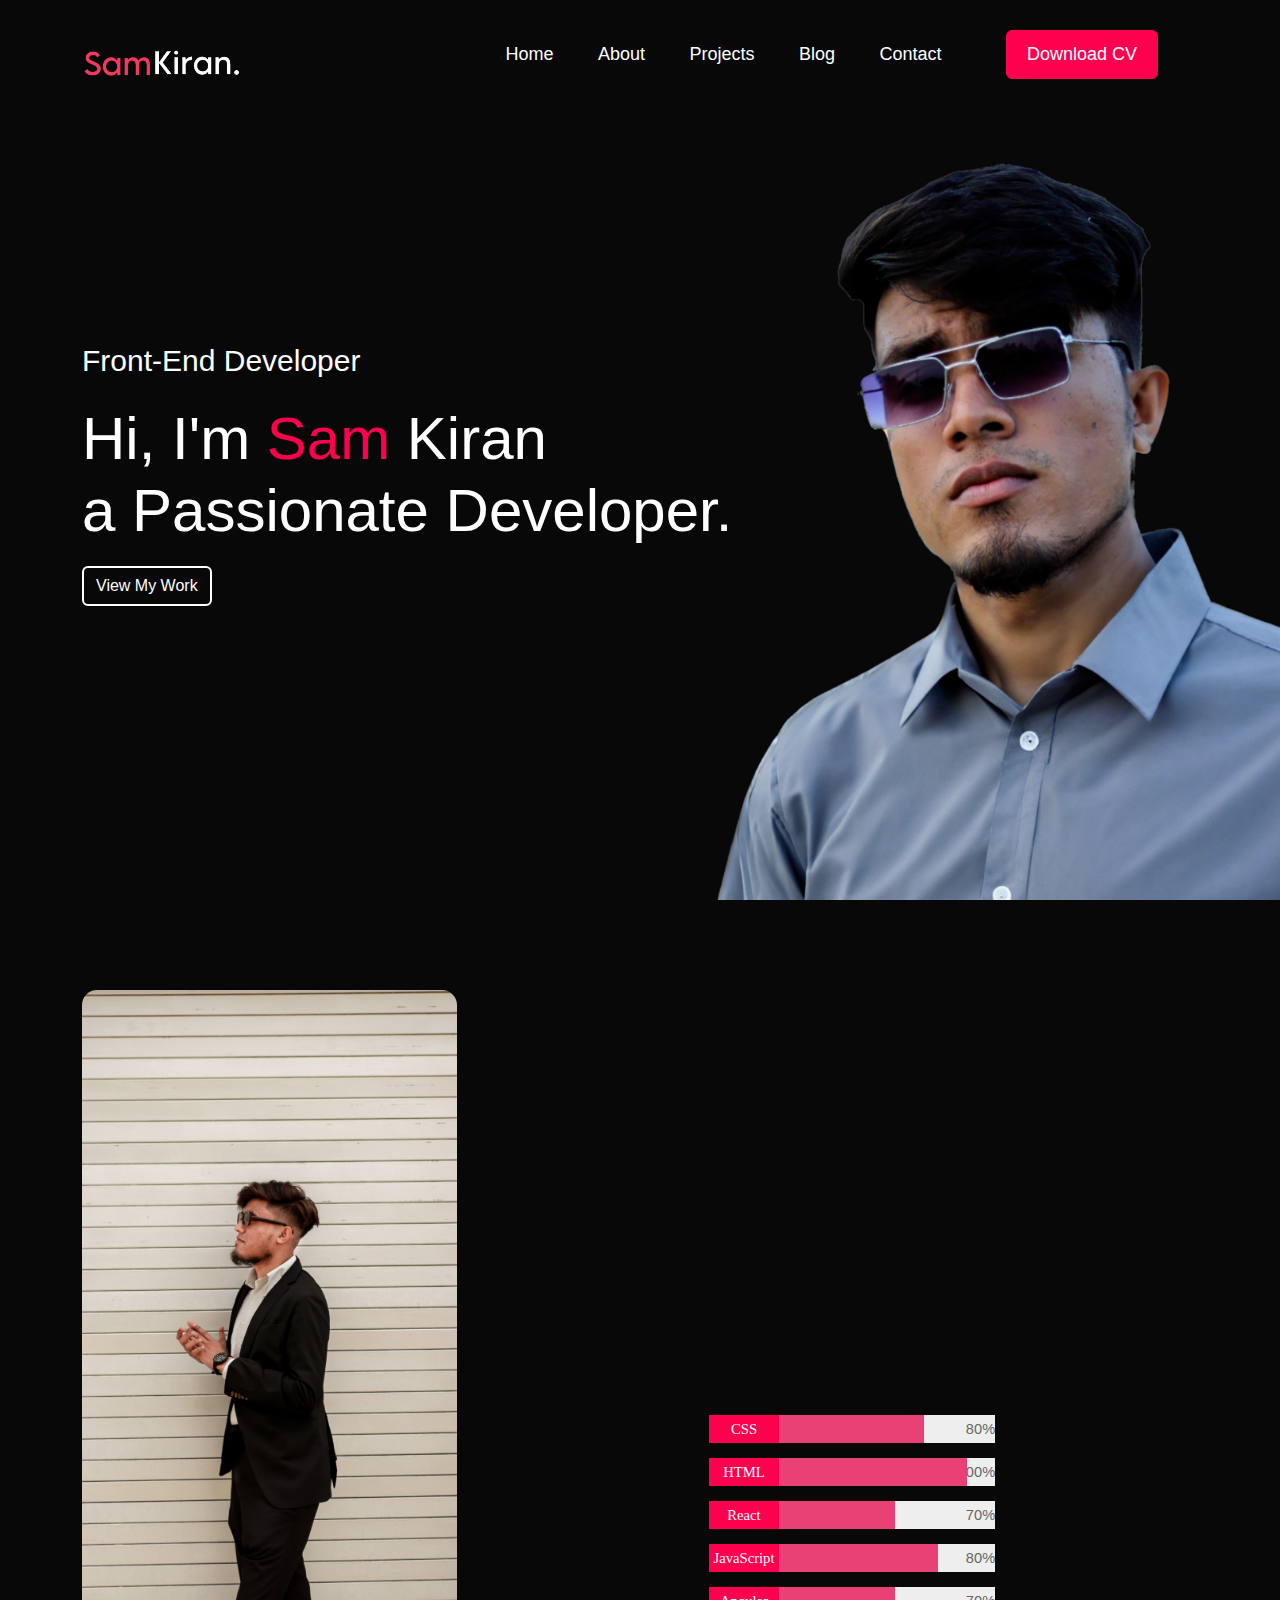
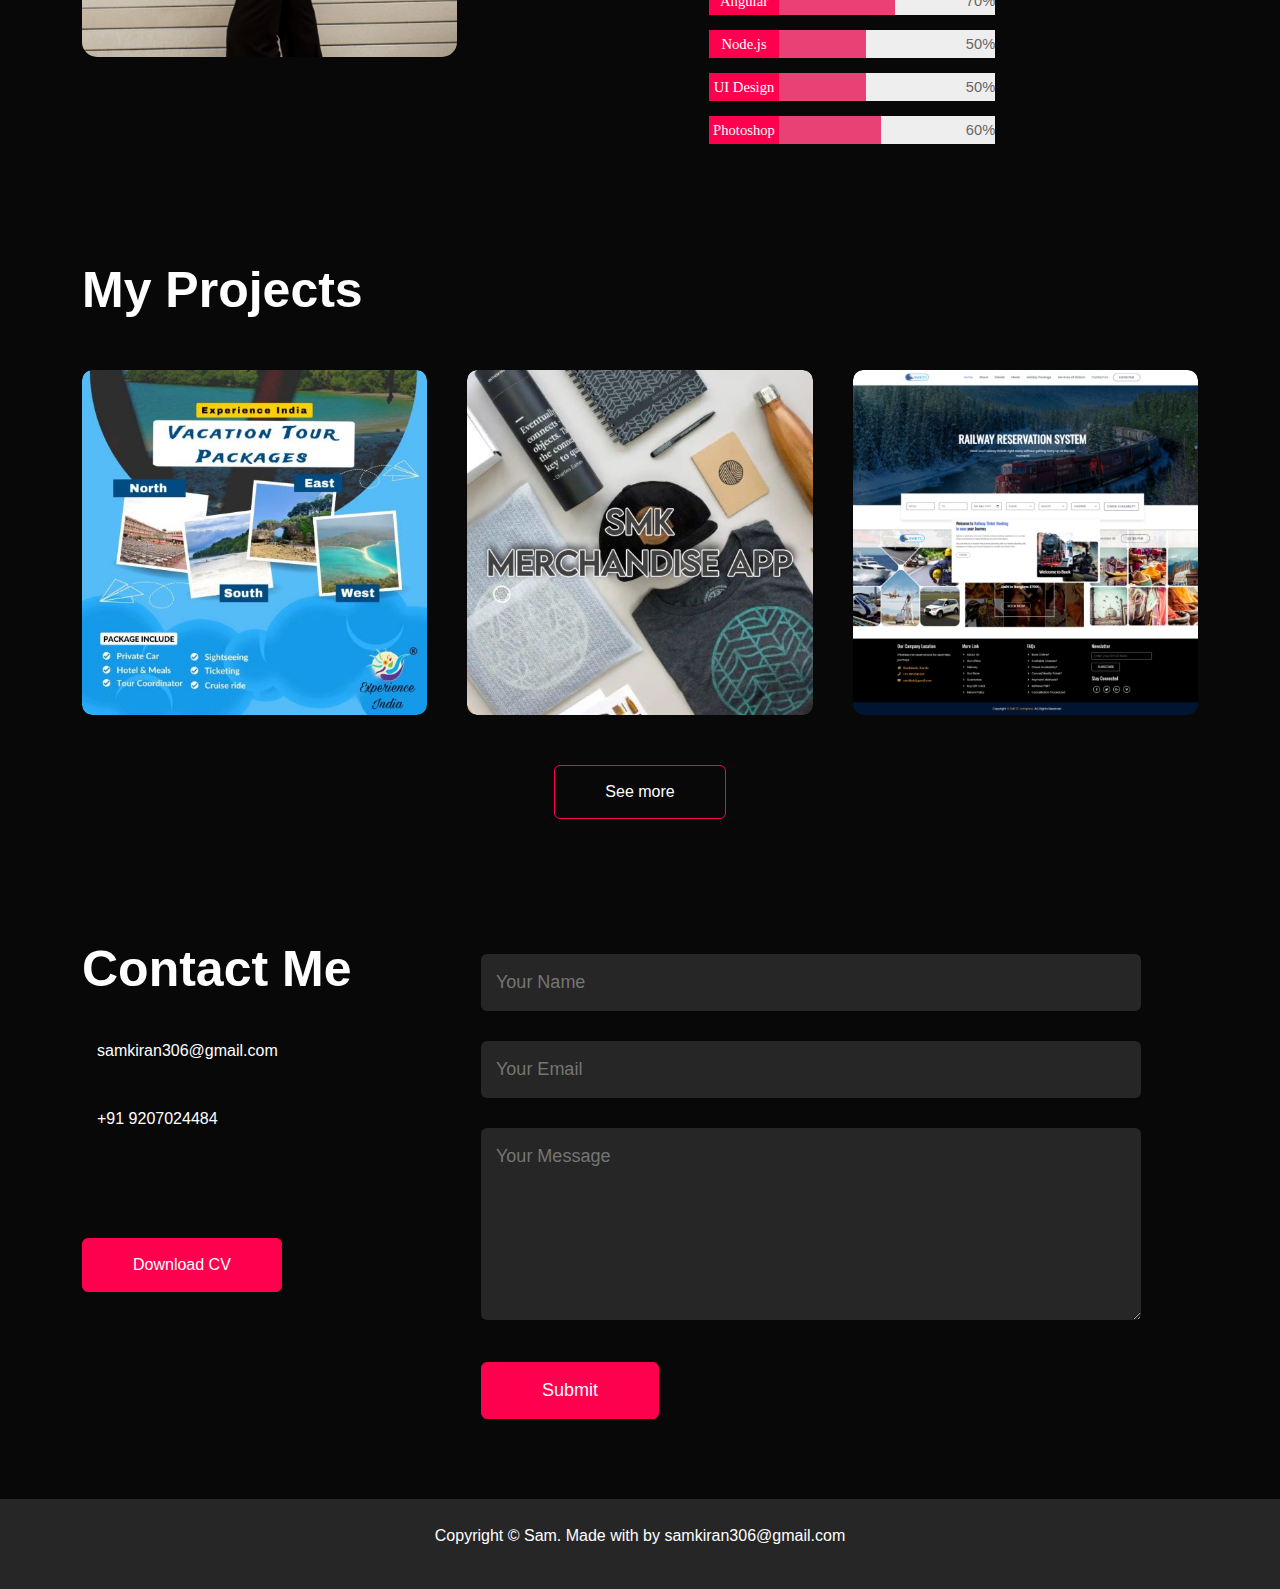
<file: BP Portfolio/index.html>
<!DOCTYPE html>
<html lang="en">
<head>
    <meta charset="UTF-8">
    <meta name="viewport" content="width=device-width, initial-scale=1.0">
    <title>SamKiran</title>
    <link rel="icon" type="image/x-icon" href="assets/favicon.JPEG">

    <link rel="stylesheet" href="style.css">
    <link rel="stylesheet" href="https://cdnjs.cloudflare.com/ajax/libs/font-awesome/6.5.1/css/all.min.css" integrity="sha512-DTOQO9RWCH3ppGqcWaEA1BIZOC6xxalwEsw9c2QQeAIftl+Vegovlnee1c9QX4TctnWMn13TZye+giMm8e2LwA==" crossorigin="anonymous" referrerpolicy="no-referrer" />
    <link href="https://cdn.jsdelivr.net/npm/bootstrap@5.3.0/dist/css/bootstrap.min.css" rel="stylesheet">

    <script src="https://code.jquery.com/jquery-3.6.4.min.js"></script>
    <script src="https://cdn.jsdelivr.net/npm/bootstrap@5.3.0/dist/js/bootstrap.bundle.min.js"></script>
    <script src="main.js"></script>

</head>
<body>
<!-- ~~~~~~~~~~~~~~~~~~~~~~~~~~~~~~~~~~~~~~~~~~~~~~ Landing Page ~~~~~~~~~~~~~~~~~~~~~~~~~~~~~~~~~~~~~~~~~~~~~~~~~ -->
<div id="header">
    <div class="container">
        <nav>
            <img src="assets/logo.PNG" class="logo">
            <ul id="sideMenu">
                <li><a href="#"> Home </a></li>
                <li><a href="#about"> About </a></li>
                <li><a href="#project"> Projects </a></li>
                <li><a href="#"> Blog </a></li>
                <li><a href="#contact"> Contact </a></li>
                <li><a href="assets/CV.pdf" download class="cvbtn">Download CV</a></li>
                <i class="fa-solid fa-xmark" id="closeMenu"></i>
            </ul>
            <i class="fa-solid fa-bars" id="openMenu"></i>
        </nav>
        <div class="header-text">
            <p>Front-End Developer</p>
            <h1>Hi, I'm <span>Sam</span> Kiran <br> a Passionate Developer.</h1>
            <a href="#about" class="btn custom-button" id="trigger">View My Work</a>
        </div>  
    </div>
</div>

<!-- ~~~~~~~~~~~~~~~~ About ~~~~~~~~~~~~~~~ -->

<div id="about">
    <div class="container">
        <div class="row">
            <div class="about-col-1">
                <img src="assets/myImage.JPG">
            </div>

            <div class="about-col-2">
                <div class="containerr">
                    <div class="right-anim" id="rightAnimContainer">
                        <h1 class="about-title"> Who's this guy ?</h1>
                    <p class="about-des">I'm a Front-End Web Developer. <br>
                    I have serious passion for UI effects,animations and creating intuitive, dynamic user experiences.</p>
                </div>
                </div>

            <div class="containerr">
                <div class="left-anim" id="leftAnimContainer">
                    <div class="row">
                        <div class="col-3 text-center">
                            <div class="d-flex flex-column align-items-center">
                                <i class="fa-solid fa-stopwatch-20 aboutIcon"></i>
                                <h3>Fast</h3>
                                <p class="aboutSub">Prioritizing fast loads and smooth interactions.</p>
                            </div>
                        </div>
                        <div class="col-3 text-center">
                            <div class="d-flex flex-column align-items-center">
                                <i class="fa-solid fa-laptop aboutIcon"></i>
                                <h3>Responsive</h3>
                                <p class="aboutSub">Responsive designs for all devices.</p>
                            </div>
                        </div>
                        <div class="col-3 text-center">
                            <div class="d-flex flex-column align-items-center">
                                <i class="fa-solid fa-lightbulb aboutIcon"></i>
                                <h3>Intuitive</h3>
                                <p class="aboutSub">Emphasis on user-friendly, intuitive UX/UI.</p>
                            </div>
                        </div>
                        <div class="col-3 text-center">
                            <div class="d-flex flex-column align-items-center">
                                <i class="fa-solid fa-rocket aboutIcon"></i>
                                <h3>Dynamic</h3>
                                <p class="aboutSub">Transforming static websites into dynamic experiences.</p>
                            </div>
                        </div>
                    </div>
                </div> 
            </div>   
            
                


                <!-- ~~~~~~~~~~~~~~~ Bar Graph ~~~~~~~~~~~~~~~ -->
                    <div class="container">
                        <div class="flex flex-50-gt-sm waypoint bars-wrap animated slide-in-right" data-animation="slide-in-right">
                          <div class="bar flex">
                            <div class="bar fill" style="width:75%"></div>
                            <div class="tag bold flex">CSS</div>
                            <span>80%</span>
                          </div>
                      
                          <div class="bar flex">
                            <div class="bar fill" style="width:100%">        
                            </div>
                            <div class="tag bold flex">HTML</div>
                            <span>100%</span>
                          </div>
                      
                          <div class="bar flex">
                            <div class="bar fill" style="width:65%">        
                            </div>
                            <div class="tag bold flex">React</div>
                            <span>70%</span>
                          </div>
                      
                          <div class="bar flex">
                            <div class="bar fill" style="width:80%">        
                            </div>
                            <div class="tag bold flex">JavaScript</div>
                            <span>80%</span>
                          </div>
                      
                          <div class="bar flex">
                            <div class="bar fill" style="width:65%">        
                            </div>
                            <div class="tag bold flex">Angular</div>
                            <span>70%</span>
                          </div>
                      
                          <div class="bar flex">
                            <div class="bar fill" style="width:55%">        
                            </div>
                            <div class="tag bold flex">Node.js</div>
                            <span>50%</span>
                          </div>
                      
                          <div class="bar flex">
                            <div class="bar fill" style="width:55%">        
                            </div>
                            <div class="tag bold flex">UI Design</div>
                            <span>50%</span>
                          </div>
                      
                          <div class="bar flex">
                            <div class="bar fill" style="width:60%">        
                            </div>
                            <div class="tag bold flex">Photoshop</div>
                            <span>60%</span>
                          </div>
                      
                        </div>
                    </div>
                    <!-- ~~~~~~~~~~~~~~~~~~~~~~~~~~~~~~~~~~~~~ -->


            </div>
        </div>
    </div>
</div>
    
<!-- ~~~~~~~~~~~~~~~~~~~~~~~~ Projects ~~~~~~~~~~~~~~~~~~~ -->

<div id="project">
    <div class="container">
        <h1 class="about-title"> My Projects </h1>
        <div class="project-list">
            <div class="site">
                <img src="assets/project1img.jpg">
                <div class="layer">
                    <h3>Vacation Tour Package Site</h3>
                    <p>Discover your dream getaway with our curated vacation tour packages.</p>
                    <a href="#"><i class="fa-solid fa-arrow-up-right-from-square"></i></a>
                </div>
            </div>
            <div class="site">
                <img src="assets/project2img.jpg">
                <div class="layer">
                    <h3>Merchandise Site</h3>
                    <p>Elevate your style with our exclusive merchandise collection. Shop now for unique and trendy items.</p>
                    <a href="#"><i class="fa-solid fa-arrow-up-right-from-square"></i></a>
                </div>
            </div>
            <div class="site">
                <img src="assets/project3Img.jpg">
                <div class="layer">
                    <h3>Railway Reservation Site</h3>
                    <p>Effortless travel planning begins here. Secure your railway reservations with ease and convenience.</p>
                    <a href="#"><i class="fa-solid fa-arrow-up-right-from-square"></i></a>
                </div>
            </div>


        </div>
        <a href="#" class="seebttn">See more</a>
    </div>  
</div>

<!-- ~~~~~~~~~~~~ Contact ~~~~~~~~~~~~~~ -->

<div id="contact">
    <div class="container">
        <div class="row">
            <div class="contact-left">
                <h1 class="about-title">Contact Me</h1>
                <p><i class="fa-solid fa-paper-plane"></i> samkiran306@gmail.com</p>
                <p><i class="fa-solid fa-square-phone"></i> +91 9207024484</p>
                <div class="social-icons">
                    <a href="https://www.instagram.com/the__smk__/"><i class="fa-brands fa-instagram"></i></a>
                    <a href="https://github.com/SamKiranVM"><i class="fa-brands fa-github"></i></a>
                    <a href="https://www.linkedin.com/in/samkiran/"><i class="fa-brands fa-linkedin"></i></a>
                </div>
                <a href="assets/CV.pdf" download class="seebttn seebttn2">Download CV</a>
            </div>
            <div class="contact-right">
                <form>
                    <input type="text" name="Name" placeholder="Your Name" required>
                    <input type="email" name="Email" placeholder="Your Email" required>
                    <textarea name="Message" rows="6" placeholder="Your Message"></textarea>
                    <button type="submit" class="seebttn seebttn2">Submit</button>
                </form>
            </div>
        </div>
    </div>

    <div class="copyright">
        <p>Copyright © Sam. Made with <i class="fa-solid fa-heart"></i> by samkiran306@gmail.com </p>
    </div>

</div>





    
</body>
</html>
</file>
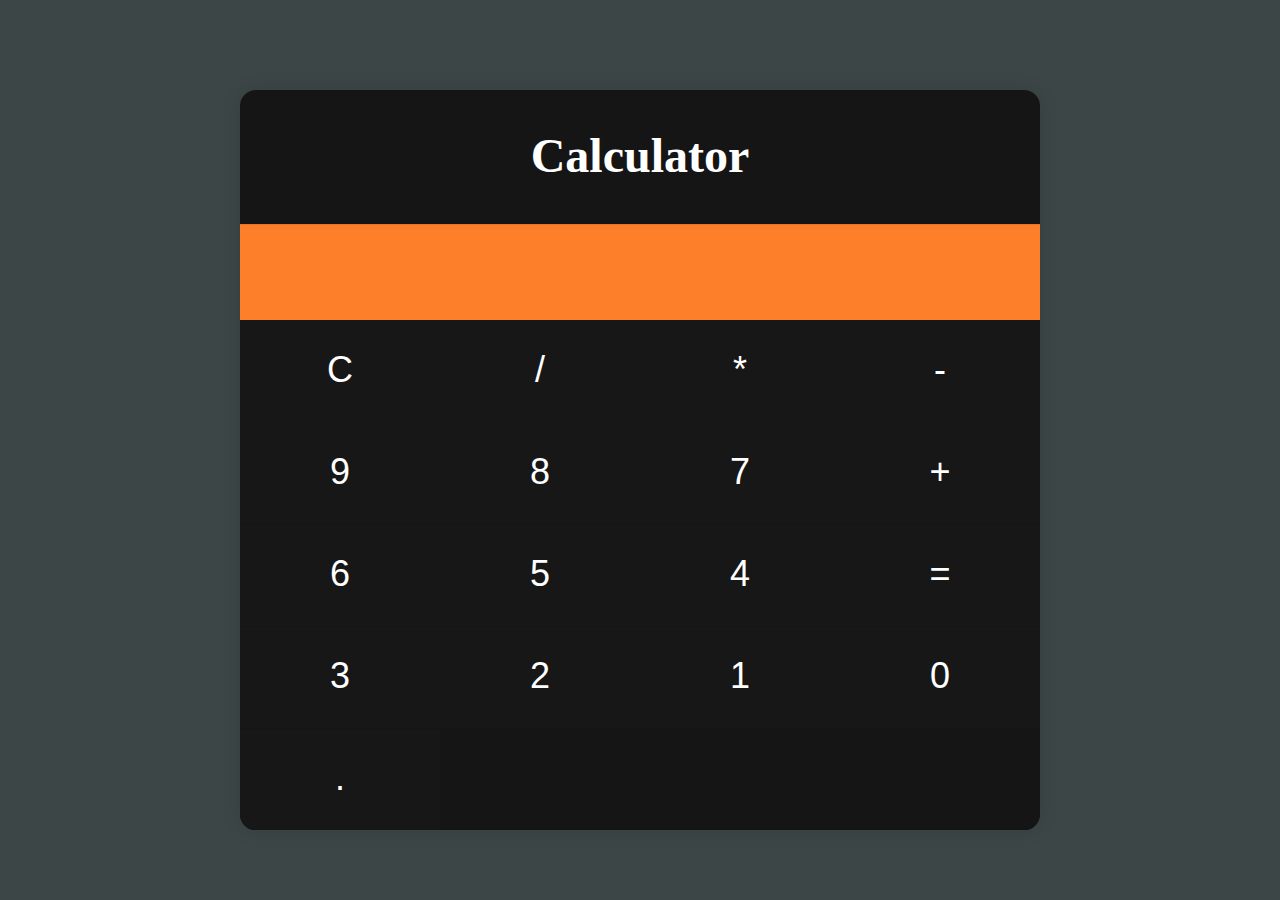
<file: Calculator/index.html>
<!DOCTYPE html>
<html lang="en">
<head>
    <meta charset="UTF-8">
    <meta name="viewport" content="width=device-width, initial-scale=1.0">
    <link rel="stylesheet" href="style.css">
    <title>Calculator</title>
</head>
<body>


    <div class="calculator">
        <h2> Calculator</h2>
        <input type="text" id="display" readonly>
        <div class="buttons">
            <button onclick="clearDisplay()">C</button>
            <button onclick="appendToDisplay('/')">/</button>
            <button onclick="appendToDisplay('*')">*</button>
            <button onclick="appendToDisplay('-')">-</button>
            <button onclick="appendToDisplay('9')">9</button>
            <button onclick="appendToDisplay('8')">8</button>
            <button onclick="appendToDisplay('7')">7</button>
            <button onclick="appendToDisplay('+')">+</button>
            <button onclick="appendToDisplay('6')">6</button>
            <button onclick="appendToDisplay('5')">5</button>
            <button onclick="appendToDisplay('4')">4</button>
            <button onclick="calculate()">=</button>
            <button onclick="appendToDisplay('3')">3</button>
            <button onclick="appendToDisplay('2')">2</button>
            <button onclick="appendToDisplay('1')">1</button>
            <button onclick="appendToDisplay('0')">0</button>
            <button onclick="appendToDisplay('.')">.</button>
        </div>
    </div>
    <script src="calc.js"></script>
</body>
</html>
</file>
<file: BP Portfolio/style.css>
* {
    margin: 0;
    padding: 0;
    font-family: 'poppins', sans-serif;
    box-sizing: border-box;
}
html{
    scroll-behavior: smooth;
}
body {
    background: #080808 !important;
    color: #fff !important;
}
#header {
    width: 100%;
    height: 100vh;
    background-image: url(assets/me1.PNG);
    background-size: cover;
    background-position: center;
}
.logo {
    height:40px;
}
.container {
    padding: 10px 10%;
}
nav {
    display: flex;
    align-items: center;
    justify-content: space-between;
    flex-wrap: wrap;
}
nav ul li {
    display: inline-block;
    list-style: none;
    margin: 10px 20px;
}
nav ul li a{
    color: #fff;
    text-decoration: none;
    font-size: 18px;
    position: relative;
}
nav ul li a::after {
    content: '';
    width: 0%;
    height: 3px;
    background: #ff004f;
    position: absolute;
    left: 0;
    bottom: -6px;
    transition: 0.5s;
}
nav ul li a:hover::after {
    width: 100%;
}
.header-text {
    margin-top: 20%;
    font-size: 30px;   
}
.header-text h1 {
    font-size: 60px;
    margin-top: 20px;
}
.header-text h1 span {
    color: #ff004f;
}
.header-text .custom-button {
    margin-top: 1%;
    color: rgb(255, 255, 255);
    font-family:Verdana, Geneva, Tahoma, sans-serif;
    background-color: transparent;
    border: 2px solid white;
}
.header-text .custom-button:hover {
    background-color: #ff004f;
    color: #fff;
 }
 .cvbtn {
    display: inline-block;
    margin: 10px 20px;
    border: 1px solid #ff004f;
    padding: 10px 20px;
    border-radius: 6px;
    color: #fff;
    background-color: #ff004f;
    text-decoration: none;
 }

/* ~~~~~~~~~~~~~~~~~~ About ~~~~~~~~~~~~~~~~~ */

#about {
    padding: 80px 0;
    color: #ababab;
    height: 100vh;
}
#about .row {
    display: flex;
    justify-content: space-between;
    flex-wrap: wrap;
}
.about-col-1 {
    flex-basis: 35%;
}
.about-col-1 img {
    width: 100%;
    border-radius: 15px;
}
.about-col-2 {
    flex-basis: 60%;

}
.about-title {
    font-size: 50px;
    font-weight: 600;
    margin-bottom: 3%;
    color: #fff;
    font-family:Verdana, Geneva, Tahoma, sans-serif;

}
.aboutIcon {
    font-size: 40px;
    color: #ff004f;
    margin-top: 25%;
    margin-bottom: 5%;
    align-items: center;
    justify-content: center;
} 
#about .row h3 {
    color: #fff;
    align-content: center;
    font-family: 'Gill Sans', 'Gill Sans MT', Calibri, 'Trebuchet MS', sans-serif;
    font-weight: bold;
}
.aboutSub {
    font-style: italic;
}
.right-anim{
    transform: translateX(-250%);
    transition: transform 1s ease-in-out;
}
.animate-right{
    transform: translateX(0);
}
.left-anim{
    transform: translateX(250%);
    transition: transform 1s ease-in-out;
}
.animate-left{
    transform: translateX(0);
}
.containerr{
    overflow: hidden;
}



/* ~~~~~~~~~~~~~~~~ Bar Graph ~~~~~~~~~~~~ */
.bars-wrap {
    margin: 50px auto 0 auto;
    width: calc(100% - 15px);
    max-width: 90%;
    align-items: stretch !important;
    display: flex;
  }
  
  .flex-50-gt-sm {
    display: block;
    flex: 1 1 50%;
    max-width: 50%;
    max-height: 100%;
    box-sizing: border-box;
  }
  
  .bar {
    position: relative;
    max-width: 90%;
    color: #666;
    background-color: #eeeeee;
    align-items: flex-end;
    height: 28px;
    margin: 0 0 15px 0;
    font-size: 11pt;
    display: flex;
  }
  
  .fill {
    top: 0;
    left: 0;
    position: absolute;
    background-color: #e94176;
    padding: 0;
    opacity: 0;
    transition: 1.1s 0.2s width ease-in-out;
  }
  
  .tag {
    top: 0;
    left: 0;
    position: absolute;
    background-color: #ff004f;
    color: #fff;
    height: 100%;
    width: 70px;
  }
  
  .flex {
    display: flex;
    flex-direction: column;
    justify-content: center;
    align-items: center;
  }
  
  .bar.flex {
    align-items: flex-end;
  }
  
  .bold {
    font-family: "Raleway-bold";
  }
  
  @-webkit-keyframes animate-positive {
    0% {
      width: 0%;
    }
  }
  
  @keyframes animate-positive {
    0% {
      width: 0%;
    }
  }
  /* ~~~~~~~~~~~~~~~~~~~~~~~~~~ */

  /* ~~~~~~~~~~ Project ~~~~~~~~~~~~~~ */

  #project {
    padding: 50px 0;
  }
  .project-list {
    display: grid;
    grid-template-columns: repeat(auto-fit, minmax(250px, 1fr));
    grid-gap: 40px;
    margin-top: 50px;
  }
  .site {
    border-radius: 10px;
    position: relative;
    overflow: hidden;
  }
  .site img {
    width: 100%;
    border-radius: 10px;
    display: block;
    transition: transform 0.5s;
}
.layer {
    width: 100%;
    height: 0%;
    background: linear-gradient(rgba(0,0,0,0.6), #ff004f);
    border-radius: 10px;
    position: absolute;
    left: 0;
    bottom: 0;
    overflow: hidden;
    display: flex;
    align-items: center;
    justify-content: center;
    flex-direction: column;
    padding: 0 40px;
    text-align: center;
    font-size: 14px;
    transition: height 0.5s;
}
.layer h3 {
    font-weight: 500;
    margin-bottom: 20px;
    font-family: 'Gill Sans', 'Gill Sans MT', Calibri, 'Trebuchet MS', sans-serif;
}
.layer p{
    font-family: 'Gill Sans', 'Gill Sans MT', Calibri, 'Trebuchet MS', sans-serif;
    font-size: 15px;
}
.layer a{
    margin-top: 20px;
    color: #ff004f;
    text-decoration: none;
    font-size: 18px;
    line-height: 60px;
    background: #fff;
    width: 60px;
    height: 60px;
    border-radius: 50%;
    text-align: center;
}
.layer a{
    display: inline-block;
    transition: transform 0.5s;
}
.layer a:hover{
    transform: translateY(-20px);
    background: #111111;
}
.site:hover img{
    transform: scale(1.1);
}
.site:hover .layer{
    height: 100%;
}
.seebttn {
    display: block;
    margin: 50px auto;
    width: fit-content;
    border: 1px solid #ff004f;
    padding: 14px 50px;
    border-radius: 6px;
    color: #fff;
    text-decoration: none;
    transition: background 0.5s;
}
.seebttn:hover {
    background: #ff004f;
}

/* ~~~~~~~~~~ Contact ~~~~~~~~~~~~~ */

.contact-left {
    flex-basis: 35%;
}
.contact-right {
    flex-basis: 60%;
}
.contact-left p {
    margin-top: 30px;
}
.contact-left p i {
    color: #ff004f;
    margin-right: 15px;
    font-size: 25px;
}
.social-icons {
    margin-top: 30px;
}
.social-icons a{
    text-decoration: none;
    font-size: 30px;
    margin-right: 15px;
    color: #ababab;
    display: inline-block;
    transition: transform 0.5s;
}
.social-icons a:hover{
    color: #ff004f;
    transform: translateY(-5px);
}
.seebttn.seebttn2{
    display: inline-block;
    background: #ff004f;
}
.contact-right form{
    width: 100%;
}
.contact-right form input, form textarea{
    width: 100%;
    border: 0;
    outline: none;
    background: #262626;
    padding: 15px;
    margin: 15px 0;
    color: #fff;
    font-size: 18px;
    border-radius: 6px;
}
.contact-right form .seebttn2 {
    padding: 14px 60px;
    font-size: 18px;
    margin-top: 20px;
    cursor: pointer;
}
.copyright{
    width: 100%;
    text-align: center;
    padding: 25px 0;
    background: #262626;
    font-weight: 300;
    margin-top: 20px;
}
.copyright i{
    color: #ff004f;
}

/* ~~~~~~~~~~~~~`Mobile Screen ~~~~~~~~~~~~~ */
nav .fa-solid{
    display: none;
}
@media only screen and (max-width: 680px){
    
#header{
    background-image: url(assets/phone-me.png);
    height: 100vh;
}
#about{
    padding: 10px 0;
    padding-bottom: 1500px;
}
.bars-wrap {
    flex-direction: column;
    align-items: center;
    margin-top: 20px;
}
.bar {
    margin-bottom: 8px;
    max-width: 100%;
}

.header-text {
    margin-top: 30%;
    font-size: 16px;   
}
.header-text h1 {
    font-size: 30px;
    margin-top: 10px;
}
.header-text .custom-button{
    margin-top: 5%;
}
nav .fa-solid{
    display: block;
    font-size: 25px;
}
nav ul{
    background: #ff004f;
    position: fixed;
    top: 0;
    right: -200px;
    width: 200px;
    height: 100vh;
    padding-top: 50px;
    z-index: 2;
    transition: right 0.5s;
}
nav ul li{
    display: block;
    margin: 25px;
}
nav ul .fa-solid{
    position: absolute;
    top: 25px;
    left: 25px;
    cursor: pointer;
}
#about {
    height: 120dvh;
    padding-top: 10px;
    padding-bottom: 300px !important;

}
#about .container {
    padding-bottom: 20px;
}
.about-title {
    font-size: 30px;
    margin-top: 20px;
    text-align: center;
    margin-bottom: 20px;
}
 .about-col-2 .about-des{
    text-align: center;
    margin-top: 25px;
}
.aboutIcon {
    font-size: 25px;
    margin-top: 50%;
}
#about .row h3 {
    font-size: 15px;
}
.aboutSub {
    font-size: 13px;
}
.about-col-1 {
    flex-basis: 100%;
    margin-bottom: 20px;
}
.about-col-1 img{
    content: url('assets/myImagePhone.JPG');
    width: 80%;
    height: 90%;
    display: block;
    margin: auto;
}
.about-col-2 {
    flex-basis: 100%; 
}
.bars-wrap {
    margin-top: 20px;
}

.contact-left, .contact-right{
    flex-basis: 100%;
    text-align: center;
}
.contact-left .about-title{
    font-size: 40px;
}
.copyright{
    font-size: 14px;
}
.site {
    width: 80%;
    margin: auto;
  }
#project {
    margin-top: 20%;
}

}
</file>
<file: Calculator/style.css>
body {
    font-family: 'Arial', sans-serif;
    display: flex;
    flex-direction: column;
    align-items: center;
    justify-content: center;
    height: 100vh;
    margin: 0;
    background-color: rgb(60, 70, 70);
}

.calculator {
    background-color: #161515;
    box-shadow: 0 0 10px rgba(0, 0, 0, 0.1);
    border-radius: 8px;
    overflow: hidden;
    width: 100vw;
    max-width: 400px;
    transform: scale(2);
    margin-top: 20px;
}
.calculator h2{
    color: white;
    text-align: center;
    font-family: bradley hand, cursive;
}

#display {
    width: 100%;
    padding: 10px;
    font-size: 24px;
    border: none;
    outline: none;
    text-align: center;
    justify-content: center;
    overflow: auto;background-color: #fd7f2a;

}

.buttons {
    display: grid;
    grid-template-columns: repeat(4, 1fr);
    background-color: #161515;
}

button {
    border: none;
    outline: none;
    padding: 15px;
    font-size: 18px;
    cursor: pointer;
    transition: background-color 0.3s;
    background-color: #181717;
    color: #fff;
}

button:hover {
    background-color: #797878;
}
</file>
